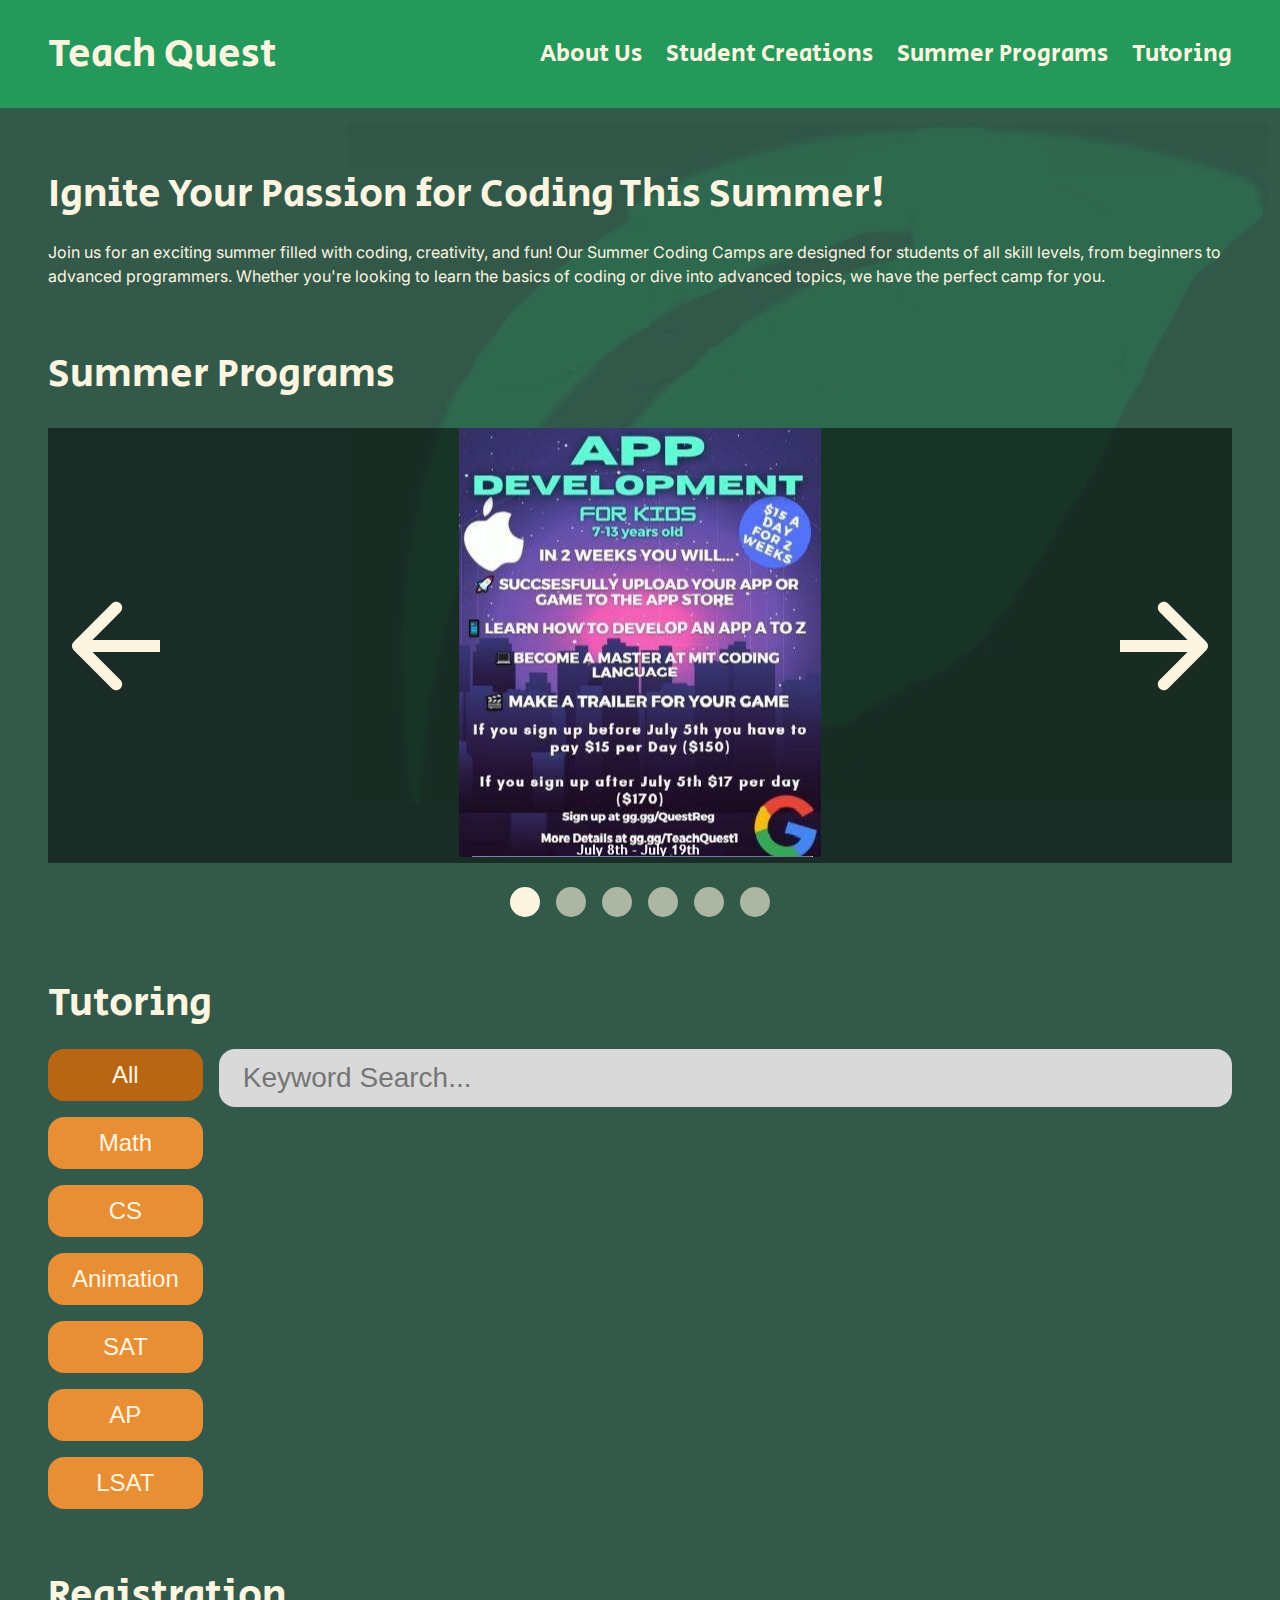
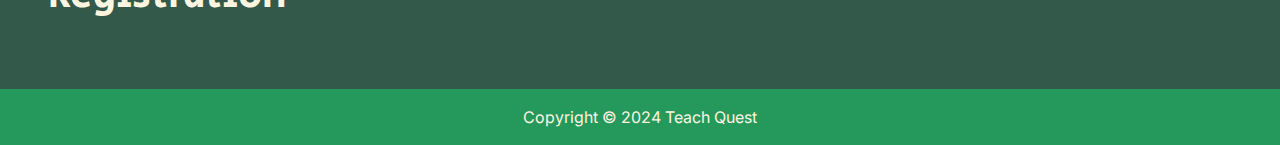
<file: index.html>
<!DOCTYPE html>
<html lang="en">
<head>
    <meta charset="UTF-8">
    <meta name="viewport" content="width=device-width, initial-scale=1.0">
    
    <link rel="preconnect" href="https://fonts.googleapis.com">
    <link rel="preconnect" href="https://fonts.gstatic.com" crossorigin>
    <link href="https://fonts.googleapis.com/css2?family=Inter:wght@400;500&family=Secular+One&display=swap" rel="stylesheet">
    <link rel="stylesheet" href="styles/style.css">
    <link rel="stylesheet" href="styles/index.css">
    <link rel="icon" type="image/png" href="images/logo.png">

    <title>Teach Quest</title>

    <script type="module" src="scripts/index.js" defer></script>
</head>
<body>
    
    <header>
        <h1><a href="/index.html">Teach Quest</a></h1>
        <nav>
            <ul>
                <li><a href="/about.html">About Us</a></li>
                <li><a href="/creations.html">Student Creations</a></li>
                <li><a href="#programs">Summer Programs</a></li>
                <li><a href="#tutoring">Tutoring</a></li>
            </ul>
        </nav>
    </header>

    <section class="about">
        <h1 id="about">Ignite Your Passion for Coding This Summer!</h1>
        <p>Join us for an exciting summer filled with coding, creativity, and fun! Our Summer Coding Camps are designed for students of all skill levels, from beginners to advanced programmers. Whether you're looking to learn the basics of coding or dive into advanced topics, we have the perfect camp for you.</p>
        <img src="images/logo.png" alt="Leaf logo in background">
    </section>

    <section class="programs">
        <h1 id="programs">Summer Programs</h1>
        <div class="slideshow-container">
            <img src="images/arrow-left.svg" alt="Left Arrow" class="left-arrow">
            <div class="images">
                <img src="images/appdev.png" alt="App Development Camp">
                <img src="images/chess.png" alt="Chess Masters Summer Camp">
                <img src="images/minecraft.png" alt="Minecraft Coding/Modding Camp">
                <img src="images/python.png" alt="Python Game Development Camp">
                <img src="images/disney.png" alt="Disney Animation Camp">
                <img src="images/htmlwebsite.png" alt="HTML Website Camp">
            </div>
            <img src="images/arrow-right.svg" alt="Right Arrow" class="right-arrow">
        </div>
        <div class="dots">
            <div class="dot"></div>
            <div class="dot"></div>
            <div class="dot"></div>
            <div class="dot"></div>
            <div class="dot"></div>
            <div class="dot"></div>
        </div>
    </section>

    <section class="tutoring">
        <h1 id="tutoring">Tutoring</h1>
        <div class="search-container">
            <div class="categories">
                <button>All</button>
                <button>Math</button>
                <button>CS</button>
                <button>Animation</button>
                <button>SAT</button>
                <button>AP</button>
                <button>LSAT</button>
            </div>
            <div class="search-and-results">
                <div class="search">
                    <input type="text" placeholder="Keyword Search...">
                </div>
                <div class="results"></div>
            </div>
        </div>
    </section>

    <section class="registration">
        <h1 id="registration">Registration</h1>
        <script type="text/javascript" src="https://form.jotform.com/jsform/231748000992153"></script>
    </section>

    <footer>
        <p>Copyright &copy; 2024 Teach Quest</p>
    </footer>
</body>
</html>
</file>
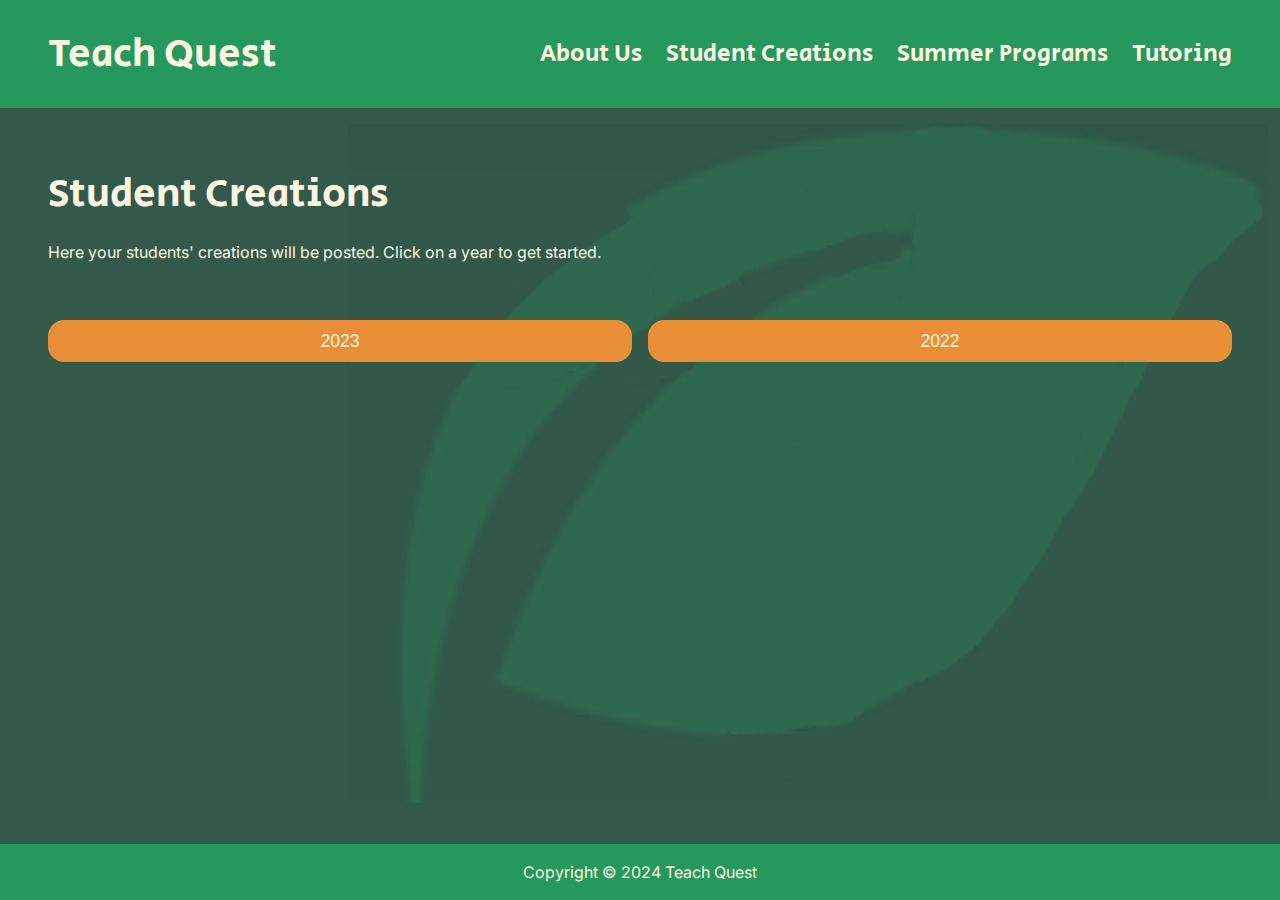
<file: creations.html>
<!DOCTYPE html>
<html lang="en">
<head>
    <meta charset="UTF-8">
    <meta name="viewport" content="width=device-width, initial-scale=1.0">
    
    <link rel="preconnect" href="https://fonts.googleapis.com">
    <link rel="preconnect" href="https://fonts.gstatic.com" crossorigin>
    <link href="https://fonts.googleapis.com/css2?family=Inter:wght@400;500&family=Secular+One&display=swap" rel="stylesheet">
    <link rel="stylesheet" href="styles/style.css">
    <link rel="stylesheet" href="styles/creations.css">
    
    <title>Student Creations | Teach Quest</title>

    <script type="module" src="scripts/creations.js" defer></script>
</head>
<body>
    <header>
        <h1><a href="/index.html">Teach Quest</a></h1>
        <nav>
            <ul>
                <li><a href="/about.html">About Us</a></li>
                <li><a href="/creations.html">Student Creations</a></li>
                <li><a href="/index.html#programs">Summer Programs</a></li>
                <li><a href="/index.html#tutoring">Tutoring</a></li>
            </ul>
        </nav>
    </header>

    <section class="about">
        <h1>Student Creations</h1>
        <p>Here your students' creations will be posted. Click on a year to get started.</p>
        <img src="images/logo.png" alt="Leaf logo in background">
    </section>

    <section class="years">
        <button>2023</button>
        <button>2022</button>
    </section>

    <section class="creations">
        <div class="year-2023"><h2>In progress</h2></div>
        <div class="year-2022">
            <div class="students">
                <button>Snithik</button>
                <button>Anaya</button>
                <button>Aashvi</button>
                <button>Gautham</button>
                <button>Scarlett</button>
                <button>Orlando</button>
            </div>
        </div>
    </section>

    <footer>
        <p>Copyright &copy; 2024 Teach Quest</p>
    </footer>
</body>
</html>
</file>
<file: styles/style.css>
*, *::before, *::after {
    box-sizing: border-box;
    margin: 0;
    line-height: 150%;
    scroll-behavior: smooth;
}

body {
    background-color: #32594A;
    color: #FEF5E0;
    font-family: 'Inter', sans-serif;
    font-weight: 400;
    font-size: 80%;

    min-height: 100vh;
    position: relative;
    padding-bottom: 4rem;
}

h1, header li {
    font-family: 'Secular One', sans-serif;
    font-weight: 400;
}

section {
    padding: 1.5rem;
}

section + section {
    padding-top: 0;
}

/* header section */

header {
    padding: 1rem 2rem;
    display: flex;
    justify-content: space-between;
    align-items: center;
    background-color: #25995C;
}

header ul {
    display: flex;
    gap: 1.5rem;
    list-style-type: none;
}

header a {
    display: block;
    text-decoration: none;
    color: #FEF5E0;
}

/* about section */

.about {
    position: relative;
}

.about p {
    margin-top: 1rem;
}

img[alt="Leaf logo in background"] {
    width: 72%;
    opacity: 0.25;

    position: absolute;
    top: 1rem;
    right: 0.7rem;
    z-index: -1;
}

/* footer section */

footer {
    text-align: center;
    padding: 1rem 0;
    background-color: #25995C;

    position: absolute;
    bottom: 0;
    left: 0;
    right: 0;
}

@media all and (min-width: 666px) {
    body {
        font-size: 100%;
    }

    h1 {
        font-size: 2.5rem;
    }

    h2 {
        font-size: 2rem;
    }

    section {
        padding: 3.5rem 3rem;
    }

    header {
        padding: 1.5rem 3rem;
    }

    header li {
        font-size: 1.5rem;
    }
}
</file>
<file: styles/index.css>
/* summer programs section */

.slideshow-container {
  margin: 1.5rem 0;
  padding: 0 1rem;
  background-color: rgba(0, 0, 0, 0.5);

  display: flex;
  justify-content: space-between;
  align-items: center;
}

.images {
  position: relative;
  height: 60%;
}

.images img {
  transition: opacity 0.5s ease-in-out;
  height: 100%;
  width: 100%;
}

.images img + img {
  position: absolute;
  left: 50%;
  transform: translateX(-50%);
}

.left-arrow, .right-arrow {
  cursor: pointer;

  width: 44px;
  height: 45px;

  transition: opacity 0.5s ease-in-out;
}

.left-arrow:hover, .right-arrow:hover {
  opacity: 0.6;
}

.dots {
  display: flex;
  justify-content: center;
  align-items: center;
  gap: 1rem;
}

.dot {
  width: 20px;
  height: 20px;

  background-color: #FEF5E0;
  border-radius: 50%;

  transition: opacity 0.5s ease-in-out;
}

/* tutoring section */

.search-container {
  font-weight: 500;
  margin-top: 1rem;
}

.categories {
  display: flex;
  flex-wrap: wrap;
  gap: 1rem;
}

.categories button {
  font-size: 110%;
  background-color: #E88E35;
  color: #FEF5E0;
  border: none;
  border-radius: 1rem;
  padding: 0.5rem 1.5rem;

  cursor: pointer;
  transition: all 0.5s ease-in-out;
}

.search-and-results {
  display: flex;
  flex-direction: column;
  gap: 1rem;

  flex-grow: 1;

  margin-top: 1rem;
}

.search > input {
  font-size: 110%;
  background-color: #D9D9D9;
  color: #32594A;
  border: none;
  border-radius: 1rem;
  padding: 0.5rem 1.5rem;
  
  width: 100%;
}

@media all and (min-width: 666px) {
    /* summer program section */

    .slideshow-container {
      padding: 0 1.5rem;
  }

  .left-arrow, .right-arrow {
      width: 88px;
      height: 90px;
  }

  .dot {
      width: 30px;
      height: 30px;
  }

  /* tutoring section */

  .search-container {
      display: flex;
      justify-content: space-between;
      gap: 1rem;
  }

  .categories {
      display: flex;
      flex-flow: column nowrap;
      gap: 1rem;
  }

  .categories button {
      font-size: 1.5rem;
  }

  .search-and-results {
      margin-top: 0;
  }

  .search > input {
      font-size: 1.75rem;
  }
}
</file>
<file: styles/creations.css>
.years {
    display: grid;
    grid-template-columns: repeat(auto-fit, minmax(100px, 1fr));
    gap: 1rem;
}

.years > button {
    font-size: 110%;
    background-color: #E88E35;
    color: #FEF5E0;
    border: none;
    border-radius: 1rem;
    padding: 0.5rem 1.5rem;
  
    cursor: pointer;
    transition: all 0.5s ease-in-out;
}

.creations {
    display: grid;
    margin-top: -2.25rem;
}

.creations > div {
    grid-column-start: 1;
    grid-row-start: 1;

    opacity: 0;
    transition: all 0.5s ease-in-out;
}

.creations .students {
    display: grid;
    grid-template-columns: repeat(auto-fit, minmax(100px, 1fr));
    gap: 1rem;
    padding: 1rem;
    background-color: #E88E35;
    color: #FEF5E0;
    border-radius: 1rem;
    text-align: center;
}

.creations button {
    font-size: 100%;
    font-weight: bold;
    background-color: #ECFEAA;
    color: #372772;
    border: none;
    border-radius: 1rem;
    padding: 0.5rem 1.5rem;
}
</file>
